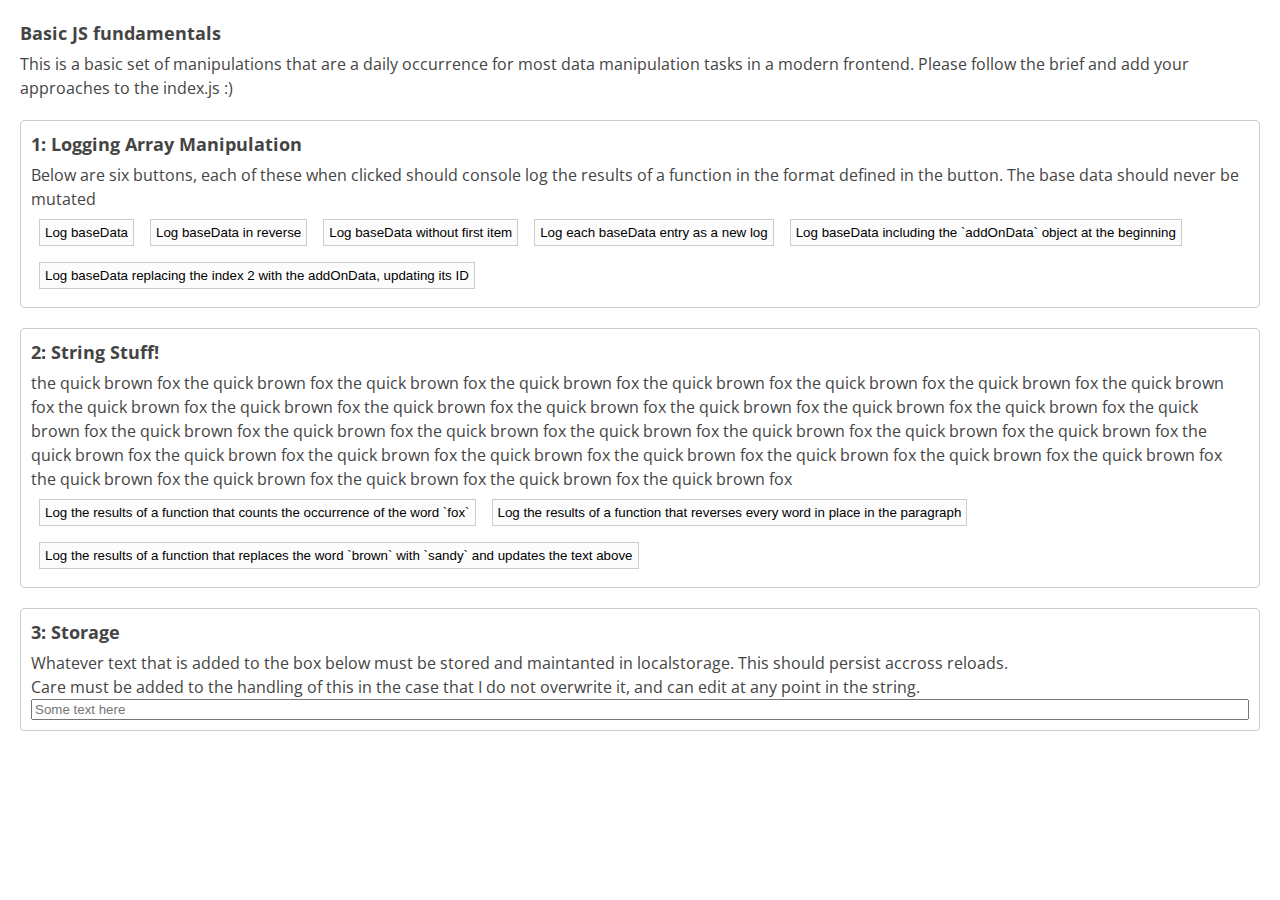
<file: moduleTwoJSAndPrimatives/index.html>
<!DOCTYPE html>
<html lang="en">
<head>
  <meta charset="UTF-8">
  <meta name="viewport" content="width=device-width, initial-scale=1.0">
  <meta http-equiv="X-UA-Compatible" content="ie=edge">
  <title>Document</title>
  <link href="https://fonts.googleapis.com/css?family=Open+Sans:400,600,700&display=swap" rel="stylesheet">
  <link rel="stylesheet" href="./reset.css">
  <link rel="stylesheet" href="./index.css">
</head>
<body class="module-two">
  
  <h1>Basic JS fundamentals</h1>
  <p>This is a basic set of manipulations that are a daily occurrence for most data manipulation tasks in a modern frontend. Please follow the brief and add your approaches to the index.js :)</p>
  <div class="Buttons">
    <h1>1: Logging Array Manipulation</h1>
    <p>Below are six buttons, each of these when clicked should console log the results of a function in the format defined in the button. The base data should never be mutated</p>
    <button id="base-data-button">Log baseData</button>
    <button id="data-reverse-button">Log baseData in reverse</button>
    <button id="remove-first-item-button">Log baseData without first item</button>
    <button id="individual-entries-button">Log each baseData entry as a new log</button>
    <button id="add-on-data-to-base-data-button">Log baseData including the `addOnData` object at the beginning</button>
    <button id="replace-object-button">Log baseData replacing the index 2 with the addOnData, updating its ID </button>
  </div>

  <div class="Buttons">
    <h1>2: String Stuff!</h1>
    <p id="stringText">
      the quick brown fox the quick brown fox the quick brown fox the quick brown fox the quick brown fox the quick brown fox the quick brown fox the quick brown fox the quick brown fox the quick brown fox the quick brown fox the quick brown fox the quick brown fox the quick brown fox the quick brown fox the quick brown fox the quick brown fox the quick brown fox the quick brown fox the quick brown fox the quick brown fox the quick brown fox the quick brown fox the quick brown fox the quick brown fox the quick brown fox the quick brown fox the quick brown fox the quick brown fox the quick brown fox the quick brown fox the quick brown fox the quick brown fox the quick brown fox the quick brown fox the quick brown fox 
    </p>
    <button id="log-fox-occurrence-button">Log the results of a function that counts the occurrence of the word `fox` </button>
    <button id="reverse-words-button">Log the results of a function that reverses every word in place in the paragraph</button>
    <button id="replace-words-button">Log the results of a function that replaces the word `brown` with `sandy` and updates the text above</button>
  </div>

  <div class="Buttons">
    <h1>3: Storage</h1>
    <p>Whatever text that is added to the box below must be stored and maintanted in localstorage. This should persist accross reloads.</p>
    <p>Care must be added to the handling of this in the case that I do not overwrite it, and can edit at any point in the string.</p>
    <input type="text" placeholder="Some text here" style="width: 100%;">
  </div>



  <script src="./index.js"></script>
</body>
</html>
</file>
<file: moduleTwoJSAndPrimatives/index.css>
.module-two {
  color: #444;
  line-height: 1.5; }
  .module-two h1 {
    font-size: 18px;
    font-weight: bold;
    margin-bottom: 5px;
    width: 100%; }
  .module-two .Buttons {
    padding: 10px;
    display: flex;
    flex-wrap: wrap;
    border: 1px solid #ccc;
    border-radius: 4px;
    margin-top: 20px; }
    .module-two .Buttons button {
      margin: 8px;
      padding: 5px;
      background-color: rgba(241, 241, 241, 0.2);
      appearance: none;
      border: 1px solid #ccc;
      cursor: pointer; }
      .module-two .Buttons button:hover {
        background-color: #333;
        color: #fff; }
</file>
